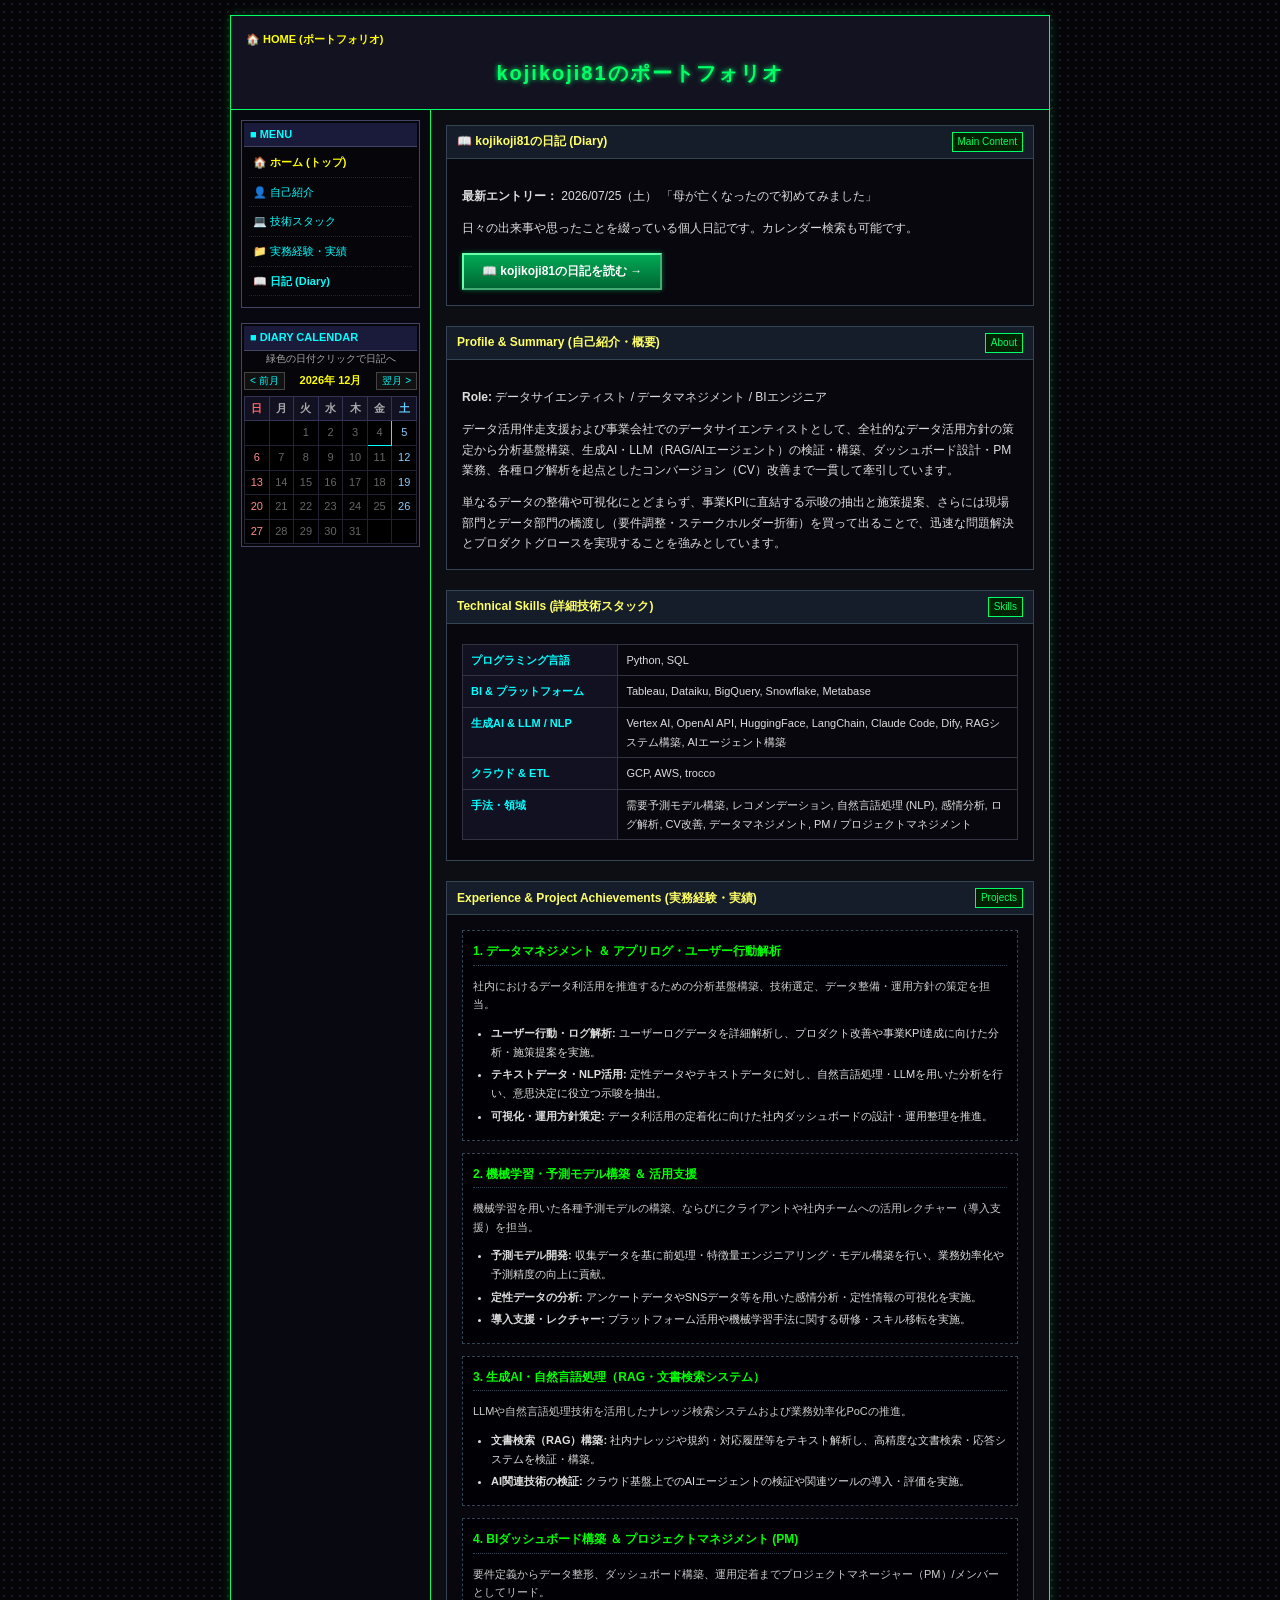
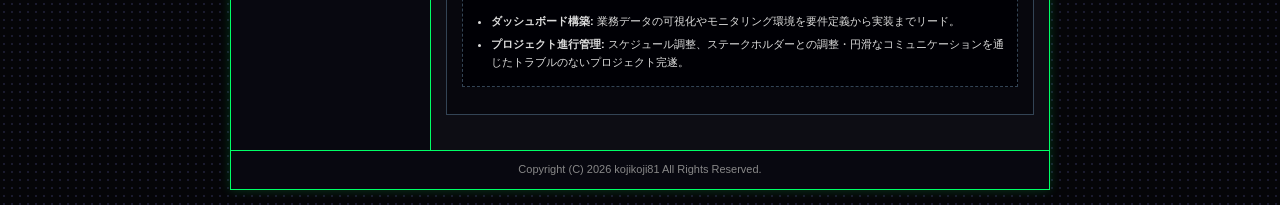
<file: index.html>
<!DOCTYPE html>
<html lang="ja">
<head>
    <meta charset="UTF-8">
    <meta name="viewport" content="width=device-width, initial-scale=1.0">
    <title>kojikoji81のポートフォリオ | Official Site</title>
    <meta name="description" content="kojikoji81のポートフォリオ - データサイエンティスト / データアナリスト">
    <link rel="stylesheet" href="style.css">
</head>
<body>

    <!-- メインレイアウト用テーブル -->
    <table class="main-layout" cellspacing="0" cellpadding="0">
        
        <!-- ヘッダー -->
        <tr>
            <td colspan="2" class="header-cell">
                <!-- サイト共通パンくずナビゲーション -->
                <div class="breadcrumb-nav">
                    <span class="current">🏠 HOME (ポートフォリオ)</span>
                </div>
                <h1 class="site-title"><a href="index.html" style="color: inherit; text-decoration: none;">kojikoji81のポートフォリオ</a></h1>
            </td>
        </tr>

        <!-- メインコンテンツ ＆ サイドバー -->
        <tr>
            <!-- サイドバー (左側: 共通MENU & 日記カレンダー) -->
            <td class="sidebar-cell">

                <!-- サイト共通ナビゲーション MENU (全ページで完全同一) -->
                <div class="side-box">
                    <div class="side-box-title">■ MENU</div>
                    <ul class="nav-list">
                        <li class="active-menu"><a href="#top">🏠 ホーム (トップ)</a></li>
                        <li><a href="#profile-sec">👤 自己紹介</a></li>
                        <li><a href="#skills-sec">💻 技術スタック</a></li>

                        <li><a href="#experience-sec">📁 実務経験・実績</a></li>
                        <li><a href="diary/index.html"><strong>📖 日記 (Diary)</strong></a></li>
                    </ul>
                </div>

                <!-- 日記カレンダー -->
                <div class="side-box">
                    <div class="side-box-title">■ DIARY CALENDAR</div>
                    <div style="font-size: 10px; color: #aaaaaa; margin-bottom: 5px; text-align: center;">
                        緑色の日付クリックで日記へ
                    </div>
                    <div id="calendar-widget"></div>
                </div>

            </td>

            <!-- メインコンテンツ (右側) -->
            <td class="content-cell">

                <a name="top"></a>

                <!-- 1. メインサブコンテンツ：日記へのリンク枠 -->
                <div class="diary-entry" id="diary-sec">
                    <div class="entry-header">
                        <span class="entry-date-title">📖 kojikoji81の日記 (Diary)</span>
                        <span class="entry-tag">Main Content</span>
                    </div>
                    <div class="entry-body">
                        <p><strong>最新エントリー：</strong> 2026/07/25（土） 「母が亡くなったので初めてみました」</p>
                        <p>日々の出来事や思ったことを綴っている個人日記です。カレンダー検索も可能です。</p>
                        <p style="margin-top: 15px;">
                            <a href="diary/index.html" class="retro-action-btn">📖 kojikoji81の日記を読む &rarr;</a>
                        </p>
                    </div>
                </div>

                <!-- 2. 自己紹介・概要 -->
                <div class="diary-entry" id="profile-sec">
                    <div class="entry-header">
                        <span class="entry-date-title">Profile & Summary (自己紹介・概要)</span>
                        <span class="entry-tag">About</span>
                    </div>
                    <div class="entry-body">
                        <p><strong>Role:</strong> データサイエンティスト / データマネジメント / BIエンジニア</p>
                        <p>
                            データ活用伴走支援および事業会社でのデータサイエンティストとして、全社的なデータ活用方針の策定から分析基盤構築、生成AI・LLM（RAG/AIエージェント）の検証・構築、ダッシュボード設計・PM業務、各種ログ解析を起点としたコンバージョン（CV）改善まで一貫して牽引しています。
                        </p>
                        <p>
                            単なるデータの整備や可視化にとどまらず、事業KPIに直結する示唆の抽出と施策提案、さらには現場部門とデータ部門の橋渡し（要件調整・ステークホルダー折衝）を買って出ることで、迅速な問題解決とプロダクトグロースを実現することを強みとしています。
                        </p>
                    </div>
                </div>

                <!-- 3. 技術スタック詳細 -->
                <div class="diary-entry" id="skills-sec">
                    <div class="entry-header">
                        <span class="entry-date-title">Technical Skills (詳細技術スタック)</span>
                        <span class="entry-tag">Skills</span>
                    </div>
                    <div class="entry-body">
                        <table class="skill-detail-table">
                            <tr>
                                <th>プログラミング言語</th>
                                <td>Python, SQL</td>
                            </tr>
                            <tr>
                                <th>BI & プラットフォーム</th>
                                <td>Tableau, Dataiku, BigQuery, Snowflake, Metabase</td>
                            </tr>
                            <tr>
                                <th>生成AI & LLM / NLP</th>
                                <td>Vertex AI, OpenAI API, HuggingFace, LangChain, Claude Code, Dify, RAGシステム構築, AIエージェント構築</td>
                            </tr>
                            <tr>
                                <th>クラウド & ETL</th>
                                <td>GCP, AWS, trocco</td>
                            </tr>
                            <tr>
                                <th>手法・領域</th>
                                <td>需要予測モデル構築, レコメンデーション, 自然言語処理 (NLP), 感情分析, ログ解析, CV改善, データマネジメント, PM / プロジェクトマネジメント</td>
                            </tr>

                        </table>
                    </div>
                </div>

                <!-- 4. 実務経験・実績 (一般化・ぼかした内容) -->
                <div class="diary-entry" id="experience-sec">
                    <div class="entry-header">
                        <span class="entry-date-title">Experience & Project Achievements (実務経験・実績)</span>
                        <span class="entry-tag">Projects</span>
                    </div>
                    <div class="entry-body">

                        <!-- プロジェクト1 -->
                        <div class="project-block">
                            <div class="project-title">1. データマネジメント ＆ アプリログ・ユーザー行動解析</div>
                            <p class="project-desc">
                                社内におけるデータ利活用を推進するための分析基盤構築、技術選定、データ整備・運用方針の策定を担当。
                            </p>
                            <ul class="project-list">
                                <li><strong>ユーザー行動・ログ解析:</strong> ユーザーログデータを詳細解析し、プロダクト改善や事業KPI達成に向けた分析・施策提案を実施。</li>
                                <li><strong>テキストデータ・NLP活用:</strong> 定性データやテキストデータに対し、自然言語処理・LLMを用いた分析を行い、意思決定に役立つ示唆を抽出。</li>
                                <li><strong>可視化・運用方針策定:</strong> データ利活用の定着化に向けた社内ダッシュボードの設計・運用整理を推進。</li>
                            </ul>
                        </div>

                        <!-- プロジェクト2 -->
                        <div class="project-block">
                            <div class="project-title">2. 機械学習・予測モデル構築 ＆ 活用支援</div>
                            <p class="project-desc">
                                機械学習を用いた各種予測モデルの構築、ならびにクライアントや社内チームへの活用レクチャー（導入支援）を担当。
                            </p>
                            <ul class="project-list">
                                <li><strong>予測モデル開発:</strong> 収集データを基に前処理・特徴量エンジニアリング・モデル構築を行い、業務効率化や予測精度の向上に貢献。</li>
                                <li><strong>定性データの分析:</strong> アンケートデータやSNSデータ等を用いた感情分析・定性情報の可視化を実施。</li>
                                <li><strong>導入支援・レクチャー:</strong> プラットフォーム活用や機械学習手法に関する研修・スキル移転を実施。</li>
                            </ul>
                        </div>

                        <!-- プロジェクト3 -->
                        <div class="project-block">
                            <div class="project-title">3. 生成AI・自然言語処理（RAG・文書検索システム）</div>
                            <p class="project-desc">
                                LLMや自然言語処理技術を活用したナレッジ検索システムおよび業務効率化PoCの推進。
                            </p>
                            <ul class="project-list">
                                <li><strong>文書検索（RAG）構築:</strong> 社内ナレッジや規約・対応履歴等をテキスト解析し、高精度な文書検索・応答システムを検証・構築。</li>
                                <li><strong>AI関連技術の検証:</strong> クラウド基盤上でのAIエージェントの検証や関連ツールの導入・評価を実施。</li>
                            </ul>
                        </div>

                        <!-- プロジェクト4 -->
                        <div class="project-block">
                            <div class="project-title">4. BIダッシュボード構築 ＆ プロジェクトマネジメント (PM)</div>
                            <p class="project-desc">
                                要件定義からデータ整形、ダッシュボード構築、運用定着までプロジェクトマネージャー（PM）/メンバーとしてリード。
                            </p>
                            <ul class="project-list">
                                <li><strong>ダッシュボード構築:</strong> 業務データの可視化やモニタリング環境を要件定義から実装までリード。</li>
                                <li><strong>プロジェクト進行管理:</strong> スケジュール調整、ステークホルダーとの調整・円滑なコミュニケーションを通じたトラブルのないプロジェクト完遂。</li>
                            </ul>
                        </div>

                    </div>
                </div>

            </td>
        </tr>

        <!-- フッター -->
        <tr>
            <td colspan="2" class="footer-cell">
                Copyright (C) 2026 kojikoji81 All Rights Reserved.
            </td>
        </tr>

    </table>

    <script src="script.js"></script>
</body>
</html>
</file>
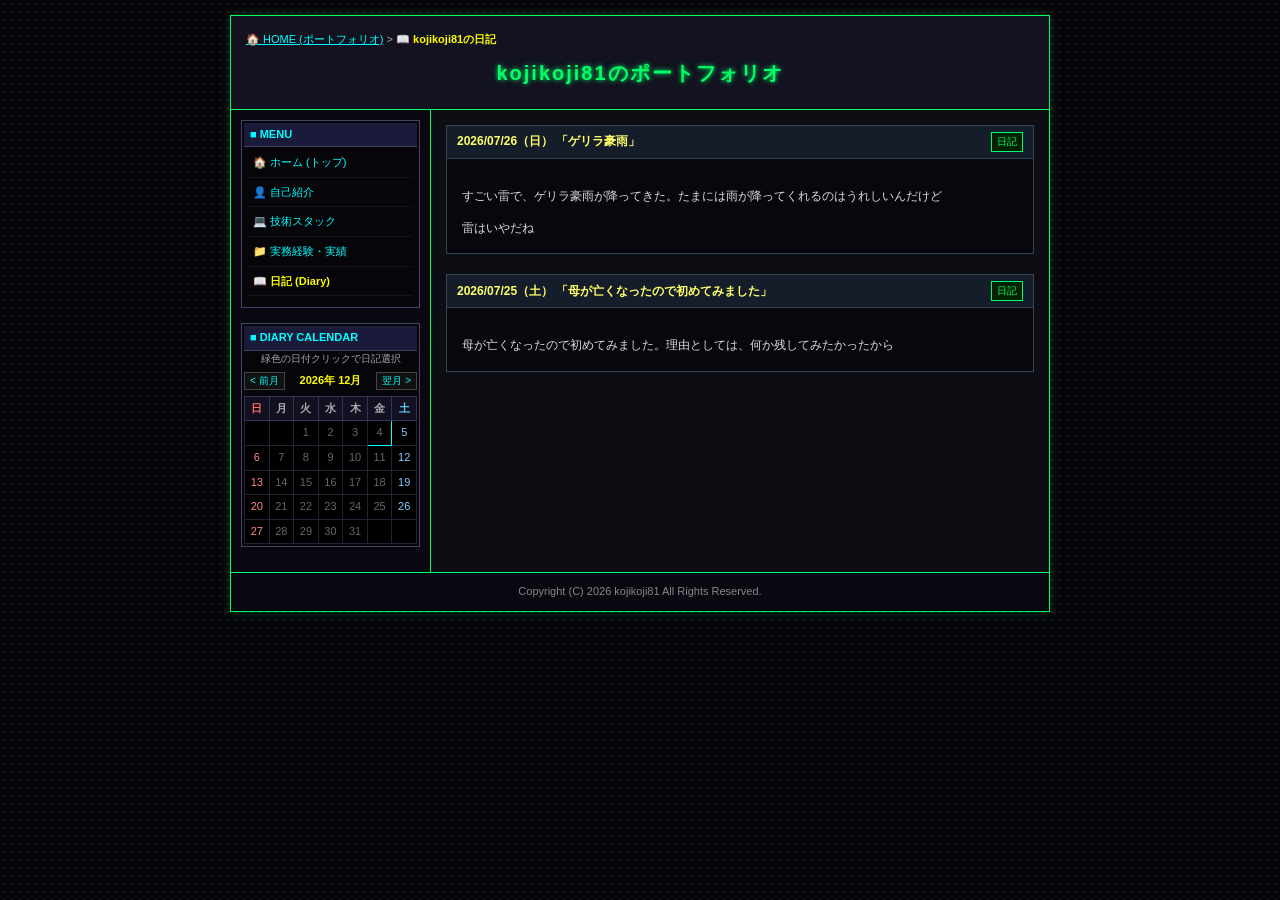
<file: diary/index.html>
<!DOCTYPE html>
<html lang="ja">
<head>
    <meta charset="UTF-8">
    <meta name="viewport" content="width=device-width, initial-scale=1.0">
    <title>kojikoji81の日記 | Official Site</title>
    <meta name="description" content="kojikoji81の個人日記">
    <link rel="stylesheet" href="style.css">
</head>
<body>

    <!-- メインレイアウト用テーブル -->
    <table class="main-layout" cellspacing="0" cellpadding="0">
        
        <!-- ヘッダー -->
        <tr>
            <td colspan="2" class="header-cell">
                <!-- サイト共通パンくずナビゲーション -->
                <div class="breadcrumb-nav">
                    <a href="../index.html">🏠 HOME (ポートフォリオ)</a> &gt; <span class="current">📖 kojikoji81の日記</span>
                </div>
                <h1 class="site-title"><a href="../index.html" style="color: inherit; text-decoration: none;">kojikoji81のポートフォリオ</a></h1>
            </td>
        </tr>

        <!-- メインコンテンツ ＆ サイドバー -->
        <tr>
            <!-- サイドバー (左側: 共通MENU & 日記カレンダー) -->
            <td class="sidebar-cell">

                <!-- サイト共通ナビゲーション MENU (トップページと完全同一の5項目) -->
                <div class="side-box">
                    <div class="side-box-title">■ MENU</div>
                    <ul class="nav-list">
                        <li><a href="../index.html#top">🏠 ホーム (トップ)</a></li>
                        <li><a href="../index.html#profile-sec">👤 自己紹介</a></li>
                        <li><a href="../index.html#skills-sec">💻 技術スタック</a></li>
                        <li><a href="../index.html#experience-sec">📁 実務経験・実績</a></li>
                        <li class="active-menu"><a href="#top" onclick="resetDiaryFilter(); return false;"><strong>📖 日記 (Diary)</strong></a></li>
                    </ul>
                </div>

                <!-- 日記カレンダー -->
                <div class="side-box">
                    <div class="side-box-title">■ DIARY CALENDAR</div>
                    <div style="font-size: 10px; color: #aaaaaa; margin-bottom: 5px; text-align: center;">
                        緑色の日付クリックで日記選択
                    </div>
                    <div id="calendar-widget"></div>
                </div>

            </td>

            <!-- メインコンテンツ (右側: 日記記事一覧) -->
            <td class="content-cell">

                <a name="top"></a>

                <!-- 動的日記エントリー描画用コンテナ -->
                <div id="diary-posts-container">
                    <!-- JS読み込み前のデフォルトフォールバック表示 -->
                    <div class="diary-entry">
                        <div class="entry-header">
                            <span class="entry-date-title">2026/07/25（土） 「母が亡くなったので初めてみました」</span>
                            <span class="entry-tag">日記</span>
                        </div>
                        <div class="entry-body">
                            <p>母が亡くなったので初めてみました。理由としては、何か残してみたかったから</p>
                        </div>
                    </div>
                </div>

            </td>
        </tr>

        <!-- フッター -->
        <tr>
            <td colspan="2" class="footer-cell">
                Copyright (C) 2026 kojikoji81 All Rights Reserved.
            </td>
        </tr>

    </table>

    <script src="script.js"></script>
</body>
</html>
</file>
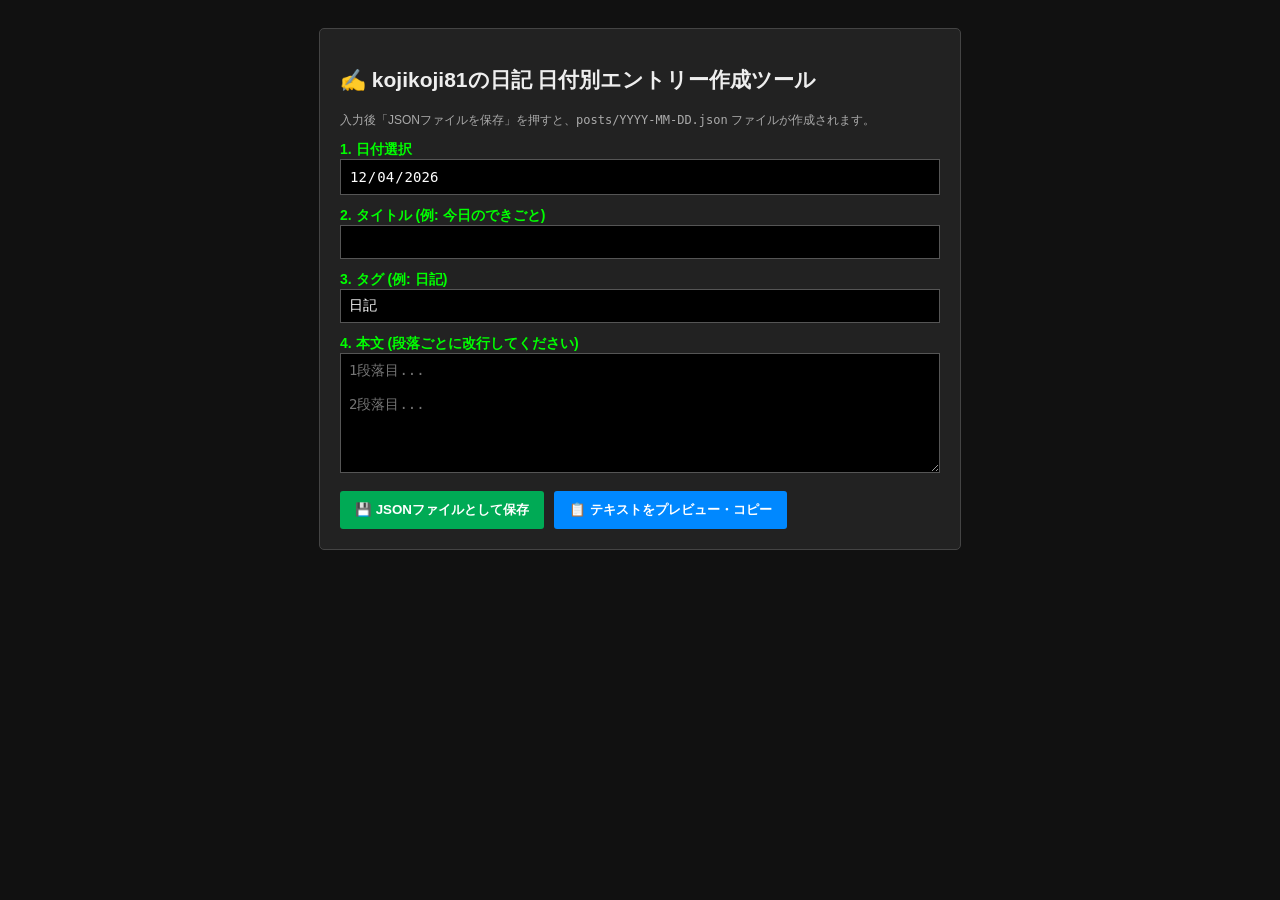
<file: editor.html>
<!DOCTYPE html>
<html lang="ja">
<head>
    <meta charset="UTF-8">
    <title>【手元用】日付別日記エントリー作成ツール</title>
    <style>
        body { background: #111; color: #eee; font-family: sans-serif; padding: 20px; font-size: 14px; }
        .box { max-width: 600px; margin: 0 auto; background: #222; padding: 20px; border: 1px solid #444; border-radius: 5px; }
        label { display: block; margin-top: 12px; color: #00ff00; font-weight: bold; }
        input[type="text"], input[type="date"], textarea { width: 100%; background: #000; color: #fff; border: 1px solid #555; padding: 8px; box-sizing: border-box; font-size: 14px; }
        textarea { height: 120px; }
        .btn-group { margin-top: 15px; display: flex; gap: 10px; }
        button { background: #0088ff; color: #fff; border: none; padding: 10px 15px; cursor: pointer; font-weight: bold; border-radius: 3px; }
        button:hover { background: #0066cc; }
        button.download-btn { background: #00aa55; }
        button.download-btn:hover { background: #008844; }
        #output { background: #050505; color: #00ffff; font-family: monospace; padding: 10px; border: 1px solid #333; margin-top: 10px; white-space: pre-wrap; word-break: break-all; }
        .hint { font-size: 12px; color: #aaa; margin-top: 4px; }
    </style>
</head>
<body>
    <div class="box">
        <h2>✍️ kojikoji81の日記 日付別エントリー作成ツール</h2>
        <p class="hint">入力後「JSONファイルを保存」を押すと、<code>posts/YYYY-MM-DD.json</code> ファイルが作成されます。</p>

        <label>1. 日付選択</label>
        <input type="date" id="input-date">

        <label>2. タイトル (例: 今日のできごと)</label>
        <input type="text" id="input-title">

        <label>3. タグ (例: 日記)</label>
        <input type="text" id="input-tag" value="日記">

        <label>4. 本文 (段落ごとに改行してください)</label>
        <textarea id="input-body" placeholder="1段落目...&#10;&#10;2段落目..."></textarea>

        <div class="btn-group">
            <button class="download-btn" onclick="downloadJsonFile()">💾 JSONファイルとして保存</button>
            <button onclick="generateJsonText()">📋 テキストをプレビュー・コピー</button>
        </div>

        <div id="output-container" style="display:none; margin-top: 15px;">
            <label>生成されたJSONプレビュー (<code>posts/<span id="filename-preview">YYYY-MM-DD</span>.json</code> として保存):</label>
            <div id="output"></div>
            
            <label style="color:#ffff00; margin-top:15px;">💡 <code>posts/index.json</code> に追加する日付リスト:</label>
            <div id="index-hint" style="background:#222; color:#ffff00; padding:8px; font-family:monospace;"></div>
        </div>
    </div>

    <script>
        // デフォルトで今日の日付を入力
        const now = new Date();
        const year = now.getFullYear();
        const month = String(now.getMonth() + 1).padStart(2, '0');
        const day = String(now.getDate()).padStart(2, '0');
        document.getElementById('input-date').value = `${year}-${month}-${day}`;

        function getEntryData() {
            const rawDate = document.getElementById('input-date').value; // YYYY-MM-DD
            const title = document.getElementById('input-title').value;
            const tag = document.getElementById('input-tag').value;
            const rawBody = document.getElementById('input-body').value;

            if (!rawDate || !title || !rawBody) {
                alert('日付、タイトル、本文を入力してください');
                return null;
            }

            const parts = rawDate.split('-');
            const d = new Date(parts[0], parts[1]-1, parts[2]);
            const days = ['日', '月', '火', '水', '木', '金', '土'];
            const displayDate = `${parts[0]}/${parts[1]}/${parts[2]}（${days[d.getDay()]}）`;

            const paragraphs = rawBody.split('\n\n').filter(p => p.trim() !== '');

            return {
                rawDate: rawDate,
                data: {
                    date: rawDate,
                    displayDate: displayDate,
                    title: title,
                    tag: tag,
                    content: paragraphs
                }
            };
        }

        function generateJsonText() {
            const entry = getEntryData();
            if (!entry) return;

            const jsonStr = JSON.stringify(entry.data, null, 2);
            document.getElementById('filename-preview').textContent = entry.rawDate;
            document.getElementById('output').textContent = jsonStr;
            document.getElementById('index-hint').textContent = `"${entry.rawDate}" を posts/index.json の配列に追加してください。`;
            document.getElementById('output-container').style.display = 'block';
        }

        function downloadJsonFile() {
            const entry = getEntryData();
            if (!entry) return;

            const jsonStr = JSON.stringify(entry.data, null, 2);
            const blob = new Blob([jsonStr], { type: "application/json" });
            const url = URL.createObjectURL(blob);
            
            const a = document.createElement("a");
            a.href = url;
            a.download = `${entry.rawDate}.json`;
            a.click();
            URL.revokeObjectURL(url);

            generateJsonText();
            alert(`「${entry.rawDate}.json」をダウンロードしました！\nこのファイルを posts/ フォルダの中に配置してください。`);
        }
    </script>
</body>
</html>
</file>
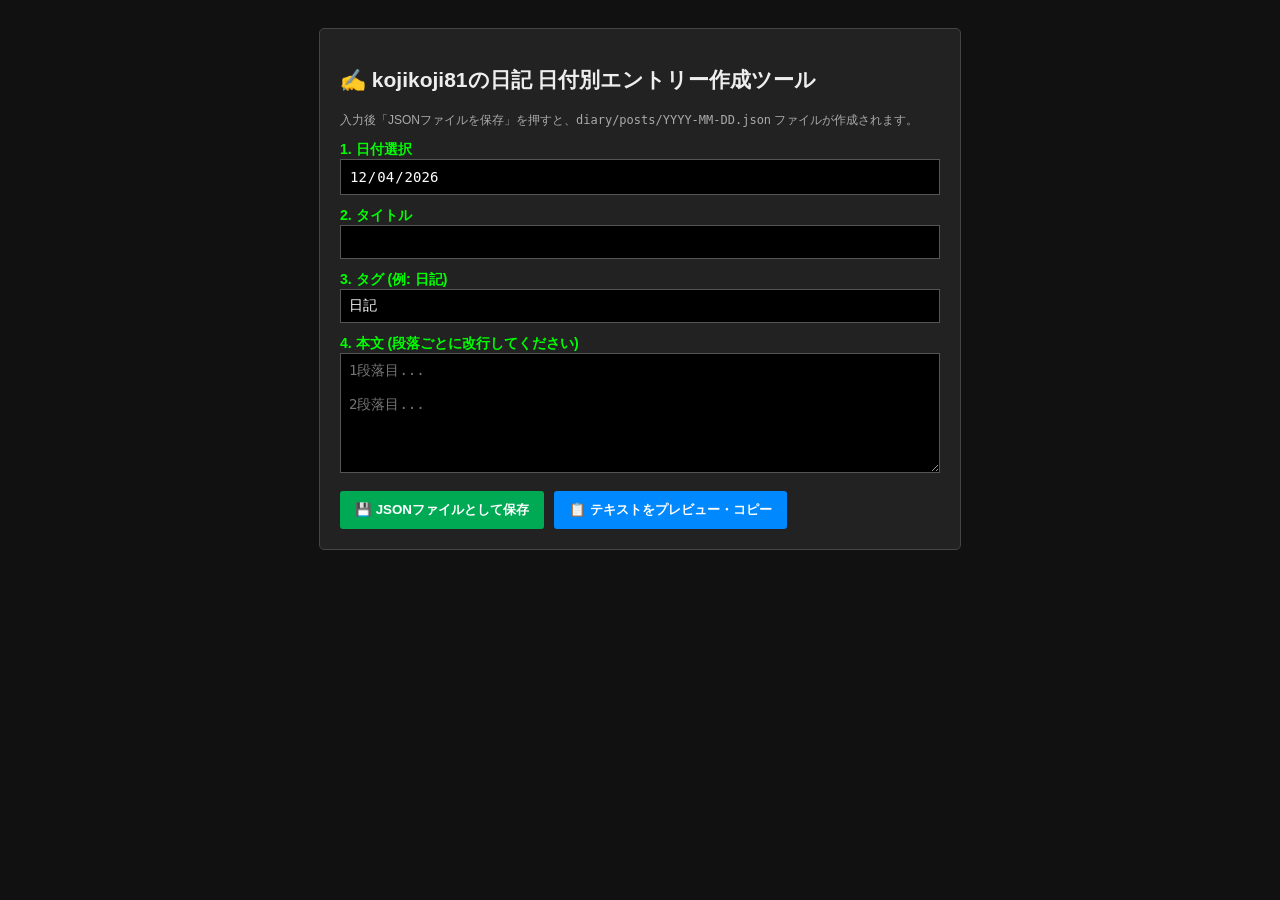
<file: diary/editor.html>
<!DOCTYPE html>
<html lang="ja">
<head>
    <meta charset="UTF-8">
    <title>【手元用】日付別日記エントリー作成ツール</title>
    <style>
        body { background: #111; color: #eee; font-family: sans-serif; padding: 20px; font-size: 14px; }
        .box { max-width: 600px; margin: 0 auto; background: #222; padding: 20px; border: 1px solid #444; border-radius: 5px; }
        label { display: block; margin-top: 12px; color: #00ff00; font-weight: bold; }
        input[type="text"], input[type="date"], textarea { width: 100%; background: #000; color: #fff; border: 1px solid #555; padding: 8px; box-sizing: border-box; font-size: 14px; }
        textarea { height: 120px; }
        .btn-group { margin-top: 15px; display: flex; gap: 10px; }
        button { background: #0088ff; color: #fff; border: none; padding: 10px 15px; cursor: pointer; font-weight: bold; border-radius: 3px; }
        button:hover { background: #0066cc; }
        button.download-btn { background: #00aa55; }
        button.download-btn:hover { background: #008844; }
        #output { background: #050505; color: #00ffff; font-family: monospace; padding: 10px; border: 1px solid #333; margin-top: 10px; white-space: pre-wrap; word-break: break-all; }
        .hint { font-size: 12px; color: #aaa; margin-top: 4px; }
    </style>
</head>
<body>
    <div class="box">
        <h2>✍️ kojikoji81の日記 日付別エントリー作成ツール</h2>
        <p class="hint">入力後「JSONファイルを保存」を押すと、<code>diary/posts/YYYY-MM-DD.json</code> ファイルが作成されます。</p>

        <label>1. 日付選択</label>
        <input type="date" id="input-date">

        <label>2. タイトル</label>
        <input type="text" id="input-title">

        <label>3. タグ (例: 日記)</label>
        <input type="text" id="input-tag" value="日記">

        <label>4. 本文 (段落ごとに改行してください)</label>
        <textarea id="input-body" placeholder="1段落目...&#10;&#10;2段落目..."></textarea>

        <div class="btn-group">
            <button class="download-btn" onclick="downloadJsonFile()">💾 JSONファイルとして保存</button>
            <button onclick="generateJsonText()">📋 テキストをプレビュー・コピー</button>
        </div>

        <div id="output-container" style="display:none; margin-top: 15px;">
            <label>生成されたJSONプレビュー (<code>diary/posts/<span id="filename-preview">YYYY-MM-DD</span>.json</code> として保存):</label>
            <div id="output"></div>
            
            <label style="color:#ffff00; margin-top:15px;">💡 <code>diary/posts/index.json</code> に追加する日付リスト:</label>
            <div id="index-hint" style="background:#222; color:#ffff00; padding:8px; font-family:monospace;"></div>
        </div>
    </div>

    <script>
        // デフォルトで今日の日付を入力
        const now = new Date();
        const year = now.getFullYear();
        const month = String(now.getMonth() + 1).padStart(2, '0');
        const day = String(now.getDate()).padStart(2, '0');
        document.getElementById('input-date').value = `${year}-${month}-${day}`;

        function getEntryData() {
            const rawDate = document.getElementById('input-date').value; // YYYY-MM-DD
            const title = document.getElementById('input-title').value;
            const tag = document.getElementById('input-tag').value;
            const rawBody = document.getElementById('input-body').value;

            if (!rawDate || !title || !rawBody) {
                alert('日付、タイトル、本文を入力してください');
                return null;
            }

            const parts = rawDate.split('-');
            const d = new Date(parts[0], parts[1]-1, parts[2]);
            const days = ['日', '月', '火', '水', '木', '金', '土'];
            const displayDate = `${parts[0]}/${parts[1]}/${parts[2]}（${days[d.getDay()]}）`;

            const paragraphs = rawBody.split('\n\n').filter(p => p.trim() !== '');

            return {
                rawDate: rawDate,
                data: {
                    date: rawDate,
                    displayDate: displayDate,
                    title: title,
                    tag: tag,
                    content: paragraphs
                }
            };
        }

        function generateJsonText() {
            const entry = getEntryData();
            if (!entry) return;

            const jsonStr = JSON.stringify(entry.data, null, 2);
            document.getElementById('filename-preview').textContent = entry.rawDate;
            document.getElementById('output').textContent = jsonStr;
            document.getElementById('index-hint').textContent = `"${entry.rawDate}" を diary/posts/index.json の配列に追加してください。`;
            document.getElementById('output-container').style.display = 'block';
        }

        function downloadJsonFile() {
            const entry = getEntryData();
            if (!entry) return;

            const jsonStr = JSON.stringify(entry.data, null, 2);
            const blob = new Blob([jsonStr], { type: "application/json" });
            const url = URL.createObjectURL(blob);
            
            const a = document.createElement("a");
            a.href = url;
            a.download = `${entry.rawDate}.json`;
            a.click();
            URL.revokeObjectURL(url);

            generateJsonText();
            alert(`「${entry.rawDate}.json」をダウンロードしました！\nこのファイルを diary/posts/ フォルダの中に配置してください。`);
        }
    </script>
</body>
</html>
</file>
<file: style.css>
/* 基本設定 */
* {
    box-sizing: border-box;
}

html {
    scroll-behavior: smooth;
}

body {
    background-color: #050508;
    color: #e0e0e0;
    font-family: "MS PGothic", "ＭＳ Ｐゴシック", "Osaka", "ヒラギノ角ゴ Pro W3", "Hiragino Kaku Gothic Pro", sans-serif;
    font-size: 12px;
    line-height: 1.6;
    margin: 0;
    padding: 15px;
    background-image: radial-gradient(#1a1a2e 1px, transparent 0);
    background-size: 8px 8px; /* 薄いドット背景 */
}

/* 全体コンテナテーブル */
table.main-layout {
    width: 820px;
    margin: 0 auto;
    border: 1px solid #00ff66;
    background-color: #0c0c12;
    box-shadow: 0 0 10px rgba(0, 255, 102, 0.2);
}

/* リンク共通スタイル */
a:link { color: #00ffff; text-decoration: underline; }
a:visited { color: #cc99ff; text-decoration: underline; }
a:hover { color: #ffff00; background-color: #0000ff; text-decoration: none; }

/* ヘッダー */
td.header-cell {
    border-bottom: 1px solid #00ff66;
    background-color: #121220;
    padding: 15px;
    text-align: center;
}

/* パンくずナビゲーション */
.breadcrumb-nav {
    text-align: left;
    font-size: 11px;
    margin-bottom: 8px;
    color: #aaaaaa;
}

.breadcrumb-nav a {
    color: #00ffff;
    text-decoration: underline;
}

.breadcrumb-nav .current {
    color: #ffff00;
    font-weight: bold;
}

h1.site-title {
    font-size: 20px;
    color: #00ff66;
    margin: 5px 0;
    font-weight: bold;
    letter-spacing: 2px;
    text-shadow: 0 0 5px #00ff66;
}

/* レイアウトセル */
td.sidebar-cell {
    width: 200px;
    vertical-align: top;
    border-right: 1px solid #00ff66;
    background-color: #080810;
    padding: 10px;
}

td.content-cell {
    vertical-align: top;
    padding: 15px;
    background-color: #0d0d14;
}

/* サイドバー ボックス */
.side-box {
    border: 1px solid #444466;
    background-color: #05050a;
    margin-bottom: 15px;
    padding: 2px;
}

.side-box-title {
    background-color: #1a1a3a;
    color: #00ffff;
    font-weight: bold;
    padding: 3px 6px;
    border-bottom: 1px solid #444466;
    font-size: 11px;
}

/* サイドメニュー */
ul.nav-list {
    list-style: none;
    padding: 5px;
    margin: 0;
}

ul.nav-list li {
    margin-bottom: 4px;
    border-bottom: 1px dotted #222233;
    padding-bottom: 3px;
}

ul.nav-list a {
    display: block;
    padding: 2px 4px;
    color: #00ffff;
    text-decoration: none;
    font-size: 11px;
}

ul.nav-list a:hover {
    color: #ffff00;
    background: #0000ff;
    text-decoration: none;
}

ul.nav-list li.active-menu a {
    color: #ffff00;
    font-weight: bold;
}

/* ページ内クイックジャンプナビゲーション */
.quick-nav-bar {
    background-color: #111122;
    border: 1px solid #333355;
    padding: 6px 10px;
    margin-bottom: 15px;
    display: flex;
    align-items: center;
    gap: 8px;
    flex-wrap: wrap;
    font-size: 11px;
}

.quick-nav-title {
    color: #ffff00;
    font-weight: bold;
}

.quick-nav-btn {
    background: #000;
    color: #00ffff !important;
    border: 1px solid #00ffff;
    padding: 2px 8px;
    text-decoration: none !important;
    font-size: 11px;
    transition: all 0.2s;
}

.quick-nav-btn:hover {
    background: #00ffff;
    color: #000 !important;
    font-weight: bold;
}

.retro-action-btn {
    display: inline-block;
    background: linear-gradient(to bottom, #00aa55, #006633);
    color: #ffffff !important;
    border: 2px outset #66ffaa;
    padding: 6px 18px;
    font-size: 12px;
    font-weight: bold;
    text-decoration: none !important;
    cursor: pointer;
    box-shadow: 0 0 5px rgba(0, 255, 128, 0.4);
}

.retro-action-btn:hover {
    background: linear-gradient(to bottom, #00cc66, #008844);
    box-shadow: 0 0 8px rgba(0, 255, 128, 0.8);
}

.retro-action-btn:active {
    border-style: inset;
}

/* メインコンテンツ - 日記・コンテンツエントリー */
.diary-entry {
    border: 1px solid #334455;
    background-color: #07070d;
    margin-bottom: 20px;
}

.entry-header {
    background-color: #151d2a;
    border-bottom: 1px solid #334455;
    padding: 6px 10px;
    display: flex;
    justify-content: space-between;
    align-items: center;
}

.entry-date-title {
    font-weight: bold;
    color: #ffff66;
    font-size: 12px;
}

.entry-tag {
    font-size: 10px;
    background-color: #002200;
    color: #00ff66;
    border: 1px solid #00ff66;
    padding: 1px 5px;
}

.entry-body {
    padding: 15px;
    font-size: 12px;
    line-height: 1.7;
    color: #dddddd;
}

.entry-body p {
    margin-bottom: 10px;
}

.entry-body p:last-child {
    margin-bottom: 0;
}

/* スキル詳細テーブル */
table.skill-detail-table {
    width: 100%;
    border-collapse: collapse;
    border: 1px solid #333344;
    margin: 5px 0;
}

table.skill-detail-table th {
    background: #111122;
    border: 1px solid #333344;
    color: #00ffff;
    padding: 6px 8px;
    width: 28%;
    text-align: left;
    vertical-align: top;
    font-size: 11px;
}

table.skill-detail-table td {
    border: 1px solid #333344;
    padding: 6px 8px;
    color: #dddddd;
    font-size: 11px;
}

/* プロジェクトブロック */
.project-block {
    border: 1px dashed #334455;
    background-color: #000005;
    padding: 10px;
    margin-bottom: 12px;
}

.project-title {
    color: #00ff00;
    font-weight: bold;
    font-size: 12px;
    margin-bottom: 4px;
    border-bottom: 1px dotted #334455;
    padding-bottom: 3px;
}

.project-desc {
    color: #cccccc;
    font-size: 11px;
    margin-bottom: 6px;
}

.project-list {
    padding-left: 18px;
    margin: 0;
    font-size: 11px;
    color: #dddddd;
}

.project-list li {
    margin-bottom: 4px;
}

/* カレンダー */
.calendar-header {
    display: flex;
    justify-content: space-between;
    align-items: center;
    margin-bottom: 6px;
    font-size: 11px;
    color: #ffff00;
    font-weight: bold;
}

.calendar-nav-btn {
    background: #111;
    color: #00ffff;
    border: 1px solid #444;
    cursor: pointer;
    font-size: 10px;
    padding: 1px 5px;
}

table.calendar-table {
    width: 100%;
    border-collapse: collapse;
    border: 1px solid #444466;
    background-color: #000;
    font-size: 11px;
}

table.calendar-table th {
    background-color: #111122;
    border: 1px solid #333355;
    padding: 3px 0;
    text-align: center;
    color: #aaaaaa;
}

table.calendar-table th.sun { color: #ff6666; }
table.calendar-table th.sat { color: #66ccff; }

table.calendar-table td {
    border: 1px solid #222233;
    text-align: center;
    padding: 3px 0;
    color: #666666;
    height: 22px;
}

table.calendar-table td.sun { color: #ff8888; }
table.calendar-table td.sat { color: #88ccff; }

table.calendar-table td.has-post {
    background-color: #003311;
    color: #00ff00;
    font-weight: bold;
    cursor: pointer;
    text-decoration: underline;
}

table.calendar-table td.has-post:hover {
    background-color: #006622;
    color: #ffff00;
}

table.calendar-table td.selected-day {
    background-color: #444400 !important;
    color: #ffff00 !important;
    border: 1px solid #ffff00 !important;
}

table.calendar-table td.today-cell {
    border: 1px solid #00ffff !important;
}

.filter-info-bar {
    background-color: #1a1a00;
    border: 1px solid #ffff00;
    color: #ffff00;
    padding: 5px 10px;
    margin-bottom: 12px;
    font-size: 11px;
    display: flex;
    justify-content: space-between;
    align-items: center;
}

.reset-filter-btn {
    background: #333;
    color: #fff;
    border: 1px solid #666;
    padding: 2px 6px;
    font-size: 10px;
    cursor: pointer;
}

/* フッター */
td.footer-cell {
    border-top: 1px solid #00ff66;
    background-color: #080810;
    padding: 10px;
    text-align: center;
    font-size: 11px;
    color: #888888;
}

@media (max-width: 840px) {
    table.main-layout {
        width: 100%;
    }
    
    td.sidebar-cell, td.content-cell {
        display: block;
        width: 100%;
        border-right: none;
    }
}
</file>
<file: diary/style.css>
/* 基本設定 */
* {
    box-sizing: border-box;
}

html {
    scroll-behavior: smooth;
}

body {
    background-color: #050508;
    color: #e0e0e0;
    font-family: "MS PGothic", "ＭＳ Ｐゴシック", "Osaka", "ヒラギノ角ゴ Pro W3", "Hiragino Kaku Gothic Pro", sans-serif;
    font-size: 12px;
    line-height: 1.6;
    margin: 0;
    padding: 15px;
    background-image: radial-gradient(#1a1a2e 1px, transparent 0);
    background-size: 8px 8px; /* 薄いドット背景 */
}

/* 全体コンテナテーブル */
table.main-layout {
    width: 820px;
    margin: 0 auto;
    border: 1px solid #00ff66;
    background-color: #0c0c12;
    box-shadow: 0 0 10px rgba(0, 255, 102, 0.2);
}

/* リンク共通スタイル */
a:link { color: #00ffff; text-decoration: underline; }
a:visited { color: #cc99ff; text-decoration: underline; }
a:hover { color: #ffff00; background-color: #0000ff; text-decoration: none; }

/* ヘッダー */
td.header-cell {
    border-bottom: 1px solid #00ff66;
    background-color: #121220;
    padding: 15px;
    text-align: center;
}

/* パンくずナビゲーション */
.breadcrumb-nav {
    text-align: left;
    font-size: 11px;
    margin-bottom: 8px;
    color: #aaaaaa;
}

.breadcrumb-nav a {
    color: #00ffff;
    text-decoration: underline;
}

.breadcrumb-nav .current {
    color: #ffff00;
    font-weight: bold;
}

h1.site-title {
    font-size: 20px;
    color: #00ff66;
    margin: 5px 0;
    font-weight: bold;
    letter-spacing: 2px;
    text-shadow: 0 0 5px #00ff66;
}

/* レイアウトセル */
td.sidebar-cell {
    width: 200px;
    vertical-align: top;
    border-right: 1px solid #00ff66;
    background-color: #080810;
    padding: 10px;
}

td.content-cell {
    vertical-align: top;
    padding: 15px;
    background-color: #0d0d14;
}

/* サイドバー ボックス */
.side-box {
    border: 1px solid #444466;
    background-color: #05050a;
    margin-bottom: 15px;
    padding: 2px;
}

.side-box-title {
    background-color: #1a1a3a;
    color: #00ffff;
    font-weight: bold;
    padding: 3px 6px;
    border-bottom: 1px solid #444466;
    font-size: 11px;
}

/* サイドメニュー */
ul.nav-list {
    list-style: none;
    padding: 5px;
    margin: 0;
}

ul.nav-list li {
    margin-bottom: 4px;
    border-bottom: 1px dotted #222233;
    padding-bottom: 3px;
}

ul.nav-list a {
    display: block;
    padding: 2px 4px;
    color: #00ffff;
    text-decoration: none;
    font-size: 11px;
}

ul.nav-list a:hover {
    color: #ffff00;
    background: #0000ff;
    text-decoration: none;
}

ul.nav-list li.active-menu a {
    color: #ffff00;
    font-weight: bold;
}

/* ページ内クイックジャンプナビゲーション */
.quick-nav-bar {
    background-color: #111122;
    border: 1px solid #333355;
    padding: 6px 10px;
    margin-bottom: 15px;
    display: flex;
    align-items: center;
    gap: 8px;
    flex-wrap: wrap;
    font-size: 11px;
}

.quick-nav-title {
    color: #ffff00;
    font-weight: bold;
}

.quick-nav-btn {
    background: #000;
    color: #00ffff !important;
    border: 1px solid #00ffff;
    padding: 2px 8px;
    text-decoration: none !important;
    font-size: 11px;
    transition: all 0.2s;
}

.quick-nav-btn:hover {
    background: #00ffff;
    color: #000 !important;
    font-weight: bold;
}

.retro-action-btn {
    display: inline-block;
    background: linear-gradient(to bottom, #00aa55, #006633);
    color: #ffffff !important;
    border: 2px outset #66ffaa;
    padding: 6px 18px;
    font-size: 12px;
    font-weight: bold;
    text-decoration: none !important;
    cursor: pointer;
    box-shadow: 0 0 5px rgba(0, 255, 128, 0.4);
}

.retro-action-btn:hover {
    background: linear-gradient(to bottom, #00cc66, #008844);
    box-shadow: 0 0 8px rgba(0, 255, 128, 0.8);
}

.retro-action-btn:active {
    border-style: inset;
}

/* メインコンテンツ - 日記・コンテンツエントリー */
.diary-entry {
    border: 1px solid #334455;
    background-color: #07070d;
    margin-bottom: 20px;
}

.entry-header {
    background-color: #151d2a;
    border-bottom: 1px solid #334455;
    padding: 6px 10px;
    display: flex;
    justify-content: space-between;
    align-items: center;
}

.entry-date-title {
    font-weight: bold;
    color: #ffff66;
    font-size: 12px;
}

.entry-tag {
    font-size: 10px;
    background-color: #002200;
    color: #00ff66;
    border: 1px solid #00ff66;
    padding: 1px 5px;
}

.entry-body {
    padding: 15px;
    font-size: 12px;
    line-height: 1.7;
    color: #dddddd;
}

.entry-body p {
    margin-bottom: 10px;
}

.entry-body p:last-child {
    margin-bottom: 0;
}

/* スキル詳細テーブル */
table.skill-detail-table {
    width: 100%;
    border-collapse: collapse;
    border: 1px solid #333344;
    margin: 5px 0;
}

table.skill-detail-table th {
    background: #111122;
    border: 1px solid #333344;
    color: #00ffff;
    padding: 6px 8px;
    width: 28%;
    text-align: left;
    vertical-align: top;
    font-size: 11px;
}

table.skill-detail-table td {
    border: 1px solid #333344;
    padding: 6px 8px;
    color: #dddddd;
    font-size: 11px;
}

/* プロジェクトブロック */
.project-block {
    border: 1px dashed #334455;
    background-color: #000005;
    padding: 10px;
    margin-bottom: 12px;
}

.project-title {
    color: #00ff00;
    font-weight: bold;
    font-size: 12px;
    margin-bottom: 4px;
    border-bottom: 1px dotted #334455;
    padding-bottom: 3px;
}

.project-desc {
    color: #cccccc;
    font-size: 11px;
    margin-bottom: 6px;
}

.project-list {
    padding-left: 18px;
    margin: 0;
    font-size: 11px;
    color: #dddddd;
}

.project-list li {
    margin-bottom: 4px;
}

/* カレンダー */
.calendar-header {
    display: flex;
    justify-content: space-between;
    align-items: center;
    margin-bottom: 6px;
    font-size: 11px;
    color: #ffff00;
    font-weight: bold;
}

.calendar-nav-btn {
    background: #111;
    color: #00ffff;
    border: 1px solid #444;
    cursor: pointer;
    font-size: 10px;
    padding: 1px 5px;
}

table.calendar-table {
    width: 100%;
    border-collapse: collapse;
    border: 1px solid #444466;
    background-color: #000;
    font-size: 11px;
}

table.calendar-table th {
    background-color: #111122;
    border: 1px solid #333355;
    padding: 3px 0;
    text-align: center;
    color: #aaaaaa;
}

table.calendar-table th.sun { color: #ff6666; }
table.calendar-table th.sat { color: #66ccff; }

table.calendar-table td {
    border: 1px solid #222233;
    text-align: center;
    padding: 3px 0;
    color: #666666;
    height: 22px;
}

table.calendar-table td.sun { color: #ff8888; }
table.calendar-table td.sat { color: #88ccff; }

table.calendar-table td.has-post {
    background-color: #003311;
    color: #00ff00;
    font-weight: bold;
    cursor: pointer;
    text-decoration: underline;
}

table.calendar-table td.has-post:hover {
    background-color: #006622;
    color: #ffff00;
}

table.calendar-table td.selected-day {
    background-color: #444400 !important;
    color: #ffff00 !important;
    border: 1px solid #ffff00 !important;
}

table.calendar-table td.today-cell {
    border: 1px solid #00ffff !important;
}

.filter-info-bar {
    background-color: #1a1a00;
    border: 1px solid #ffff00;
    color: #ffff00;
    padding: 5px 10px;
    margin-bottom: 12px;
    font-size: 11px;
    display: flex;
    justify-content: space-between;
    align-items: center;
}

.reset-filter-btn {
    background: #333;
    color: #fff;
    border: 1px solid #666;
    padding: 2px 6px;
    font-size: 10px;
    cursor: pointer;
}

/* フッター */
td.footer-cell {
    border-top: 1px solid #00ff66;
    background-color: #080810;
    padding: 10px;
    text-align: center;
    font-size: 11px;
    color: #888888;
}

@media (max-width: 840px) {
    table.main-layout {
        width: 100%;
    }
    
    td.sidebar-cell, td.content-cell {
        display: block;
        width: 100%;
        border-right: none;
    }
}
</file>
